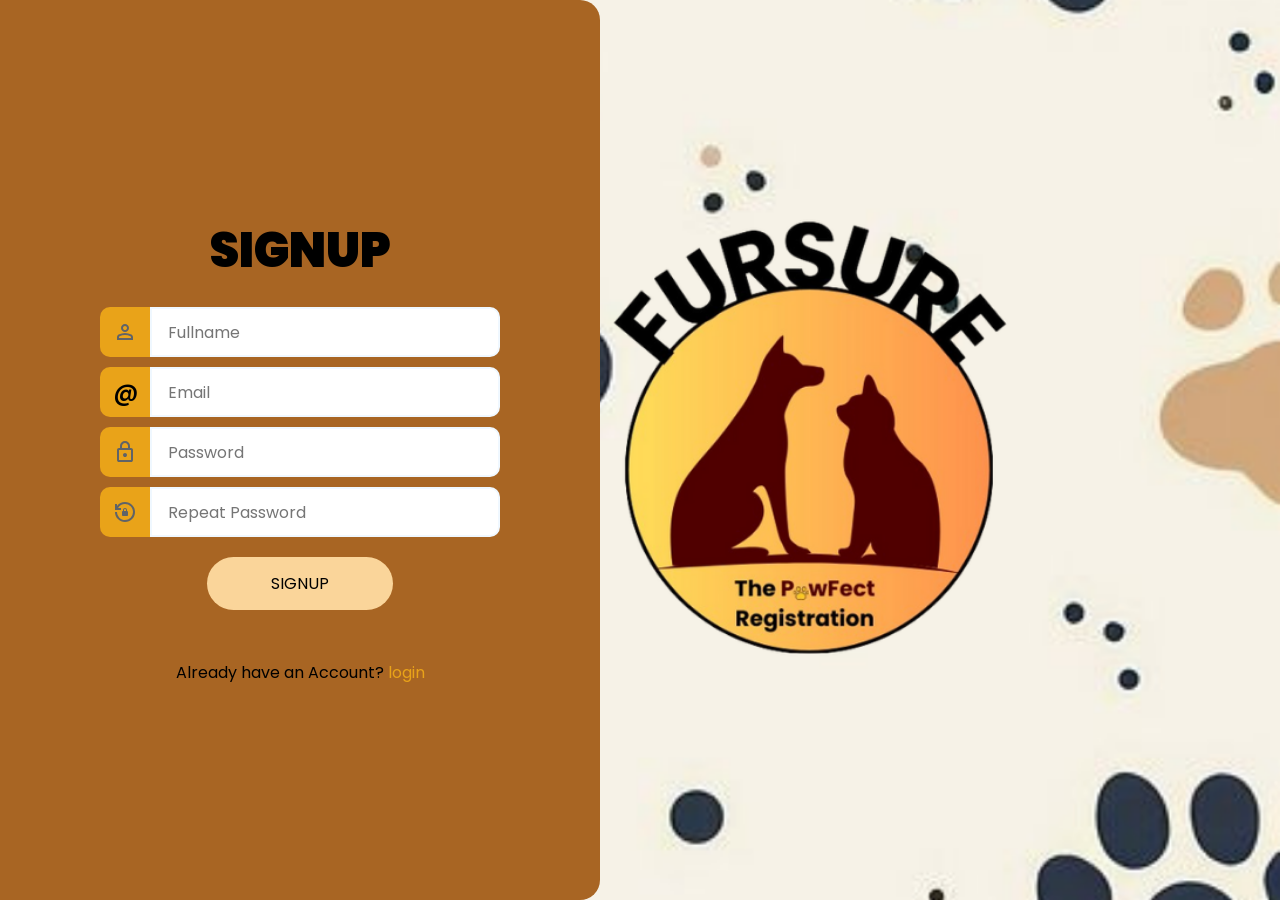
<file: index.html>
<!DOCTYPE html>
<html lang="en">
<head>
    <meta charset="UTF-8">
    <meta name="viewport" content="width=device-width, initial-scale=1.0">
    <title>Signup</title>
    <link rel="stylesheet" href="design.css">
</head>
<body>

    <div class="wrapper">
        
        <h1>Signup</h1>
        <form id="form">
            <div >
                <label for="fullname-input">
                    <svg xmlns="http://www.w3.org/2000/svg" height="24px" viewBox="0 -960 960 960" width="24px" fill="#5f6368"><path d="M480-480q-66 0-113-47t-47-113q0-66 47-113t113-47q66 0 113 47t47 113q0 66-47 113t-113 47ZM160-160v-112q0-34 17.5-62.5T224-378q62-31 126-46.5T480-440q66 0 130 15.5T736-378q29 15 46.5 43.5T800-272v112H160Zm80-80h480v-32q0-11-5.5-20T700-306q-54-27-109-40.5T480-360q-56 0-111 13.5T260-306q-9 5-14.5 14t-5.5 20v32Zm240-320q33 0 56.5-23.5T560-640q0-33-23.5-56.5T480-720q-33 0-56.5 23.5T400-640q0 33 23.5 56.5T480-560Zm0-80Zm0 400Z"/></svg>
                </label>
                <input type="text" name="fullname" id="fullname-input" placeholder="Fullname">
            </div>
            <div>
                <label for="email-input">
                    <span>@</span>
                </label>
                <input type="email" name="email" id="email-input" placeholder="Email">
            </div>
            <div>
                <label for="password-input">
                    <svg xmlns="http://www.w3.org/2000/svg" height="24px" viewBox="0 -960 960 960" width="24px" fill="#5f6368"><path d="M240-80q-33 0-56.5-23.5T160-160v-400q0-33 23.5-56.5T240-640h40v-80q0-83 58.5-141.5T480-920q83 0 141.5 58.5T680-720v80h40q33 0 56.5 23.5T800-560v400q0 33-23.5 56.5T720-80H240Zm0-80h480v-400H240v400Zm240-120q33 0 56.5-23.5T560-360q0-33-23.5-56.5T480-440q-33 0-56.5 23.5T400-360q0 33 23.5 56.5T480-280ZM360-640h240v-80q0-50-35-85t-85-35q-50 0-85 35t-35 85v80ZM240-160v-400 400Z"/></svg>
                </label>
                <input type="password" name="password" id="password-input" placeholder="Password">
            </div>
            <div>
                <label for="repeat-password-input">
                    <svg xmlns="http://www.w3.org/2000/svg" height="24px" viewBox="0 -960 960 960" width="24px" fill="#5f6368"><path d="M480-80q-83 0-156-31.5T197-197q-54-54-85.5-127T80-480h80q0 66 25 124.5t68.5 102q43.5 43.5 102 69T480-159q134 0 227-93t93-227q0-134-93-227t-227-93q-89 0-161.5 43.5T204-640h116v80H80v-240h80v80q55-73 138-116.5T480-880q83 0 156 31.5T763-763q54 54 85.5 127T880-480q0 83-31.5 156T763-197q-54 54-127 85.5T480-80Zm-80-240q-17 0-28.5-11.5T360-360v-120q0-17 11.5-28.5T400-520v-40q0-33 23.5-56.5T480-640q33 0 56.5 23.5T560-560v40q17 0 28.5 11.5T600-480v120q0 17-11.5 28.5T560-320H400Zm40-200h80v-40q0-17-11.5-28.5T480-600q-17 0-28.5 11.5T440-560v40Z"/></svg> 
                </label>
                <input type="password" name="repeat-password" id="repeat-password-input" placeholder="Repeat Password">
            </div>
            <button type="submit" onclick="window.location.href = 'login.html'">Signup</button>
        </form>
        <p>Already have an Account? <a href="login.html">login</a></p>
    </div>
    <script src="login.js" defer></script>
</body>
</html>
</file>
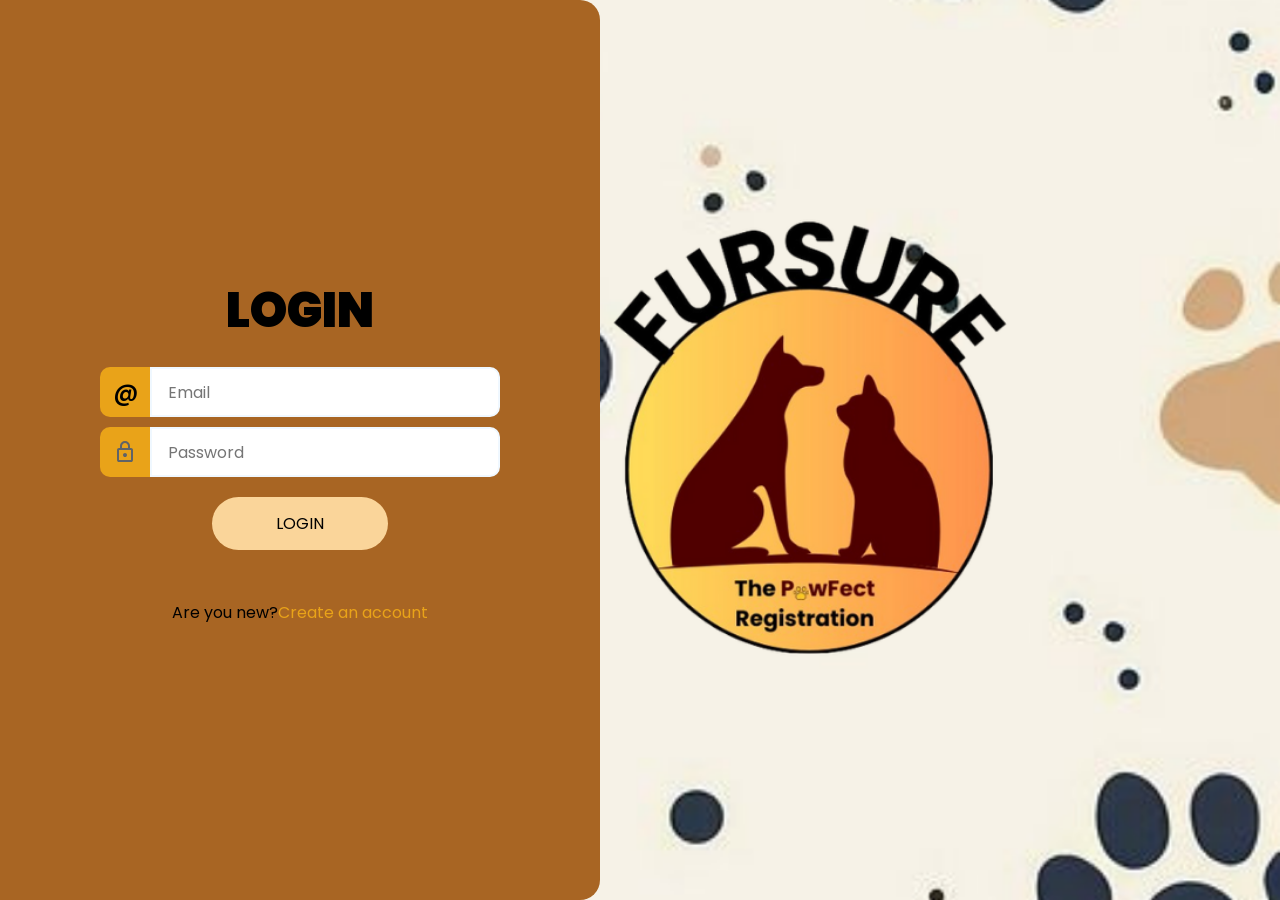
<file: login.html>
<!DOCTYPE html>
<html lang="en">
<head>
    <meta charset="UTF-8">
    <meta name="viewport" content="width=device-width, initial-scale=1.0">
    <title>login</title>
    <link rel="stylesheet" href="design.css">
    
</head>
<body>
    
    <div class="wrapper">
        <h1>LogIn</h1>
        <form id="form">
            <div>
                <label for="email-input">
                    <span>@</span>
                </label>
                <input type="email" name="email" id="email-input" placeholder="Email">
            </div>
            <div>
                <label for="password-input">
                    <svg xmlns="http://www.w3.org/2000/svg" height="24px" viewBox="0 -960 960 960" width="24px" fill="#5f6368"><path d="M240-80q-33 0-56.5-23.5T160-160v-400q0-33 23.5-56.5T240-640h40v-80q0-83 58.5-141.5T480-920q83 0 141.5 58.5T680-720v80h40q33 0 56.5 23.5T800-560v400q0 33-23.5 56.5T720-80H240Zm0-80h480v-400H240v400Zm240-120q33 0 56.5-23.5T560-360q0-33-23.5-56.5T480-440q-33 0-56.5 23.5T400-360q0 33 23.5 56.5T480-280ZM360-640h240v-80q0-50-35-85t-85-35q-50 0-85 35t-35 85v80ZM240-160v-400 400Z"/></svg>
                </label>
                <input type="password" name="password" id="password-input" placeholder="Password">
            </div>
          <button type="submit" onclick="window.location.href = 'terms.html'">Login</button>
        </form>
        <p>Are you new?<a href="index.html">Create an account</a></p>
    </div>
    <script src="login.js" defer></script>
</body>
</html>
</file>
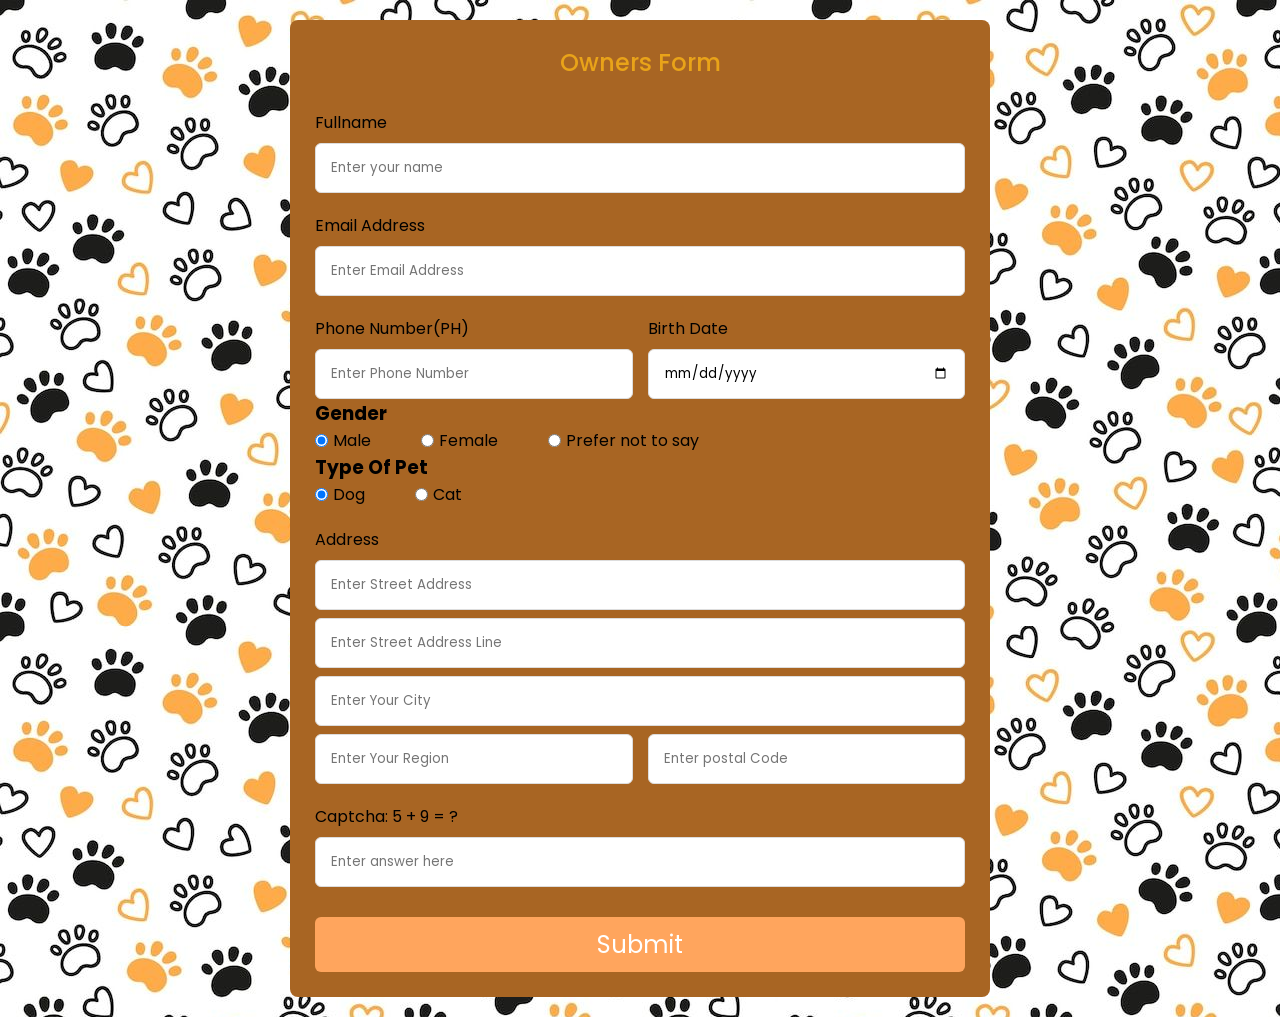
<file: owner.html>
<!DOCTYPE html>
<html lang="en">
<head>
    <meta charset="UTF-8">
    <meta name="viewport" content="width=device-width, initial-scale=1.0">
    <title>Owners Form</title>
    <link rel="stylesheet" href="owner.css">
</head>
<body>
    <section class="container">
        <header>Owners Form</header>
        <form action="#" class="form">
            <div class="input-box">
                <label for="">Fullname</label>
                <input type="text" placeholder="Enter your name" required>
            </div>
            <div class="input-box">
                <label for="">Email Address</label>
                <input type="text" placeholder="Enter Email Address" required>
            </div>
            <div class="column">
                <div class="input-box">
                    <label for="">Phone Number(PH)</label>
                    <input type="number" placeholder="Enter Phone Number" required>
                </div>
                <div class="input-box">
                    <label for="">Birth Date</label>
                    <input type="date" placeholder="Enter BirthDate" required>
                </div>
            </div>
            <div class="gender-">
                <h3>Gender</h3>
                <div class="gender-option">
                    <div class="gender">
                        <input type="radio" id="check" name="gender" checked>
                        <label for="check-male">Male</label>
                    </div>
                    <div class="gender">
                        <input type="radio" id="check" name="gender">
                        <label for="check-female">Female</label>
                    </div>
                    <div class="gender">
                        <input type="radio" id="check" name="gender">
                        <label for="check-other">Prefer not to say</label>
                    </div>
                </div>
            </div>
            <div class="pet-">
                <h3>Type Of Pet</h3>
                <div class="pet-option">
                    <div class="pet">
                        <input type="radio" id="check" name="pet" checked>
                        <label for="check-male">Dog</label>
                    </div>
                    <div class="pet">
                        <input type="radio" id="check" name="pet">
                        <label for="check-female">Cat</label>
                    </div>
                </div>
            </div>
            <div class="input-box addres">
                <label for="">Address</label>
                <input type="text" placeholder="Enter Street Address" required>
                <input type="text" placeholder="Enter Street Address Line">
                <input type="text" placeholder="Enter Your City" required>
                <div class="column">
                <input type="text" placeholder="Enter Your Region" required>
                <input type="number" placeholder="Enter postal Code" required>
                </div>
            </div>
            <div class="input-box">
                <label for="captcha">Captcha: <span id="captcha-question"></span></label>
                <input type="text" id="captcha-answer" placeholder="Enter answer here" required>
            </div>
            <button>Submit</button>
        </form>
    </section>
    <script src="owner.js"></script>
</body>
</html>
</file>
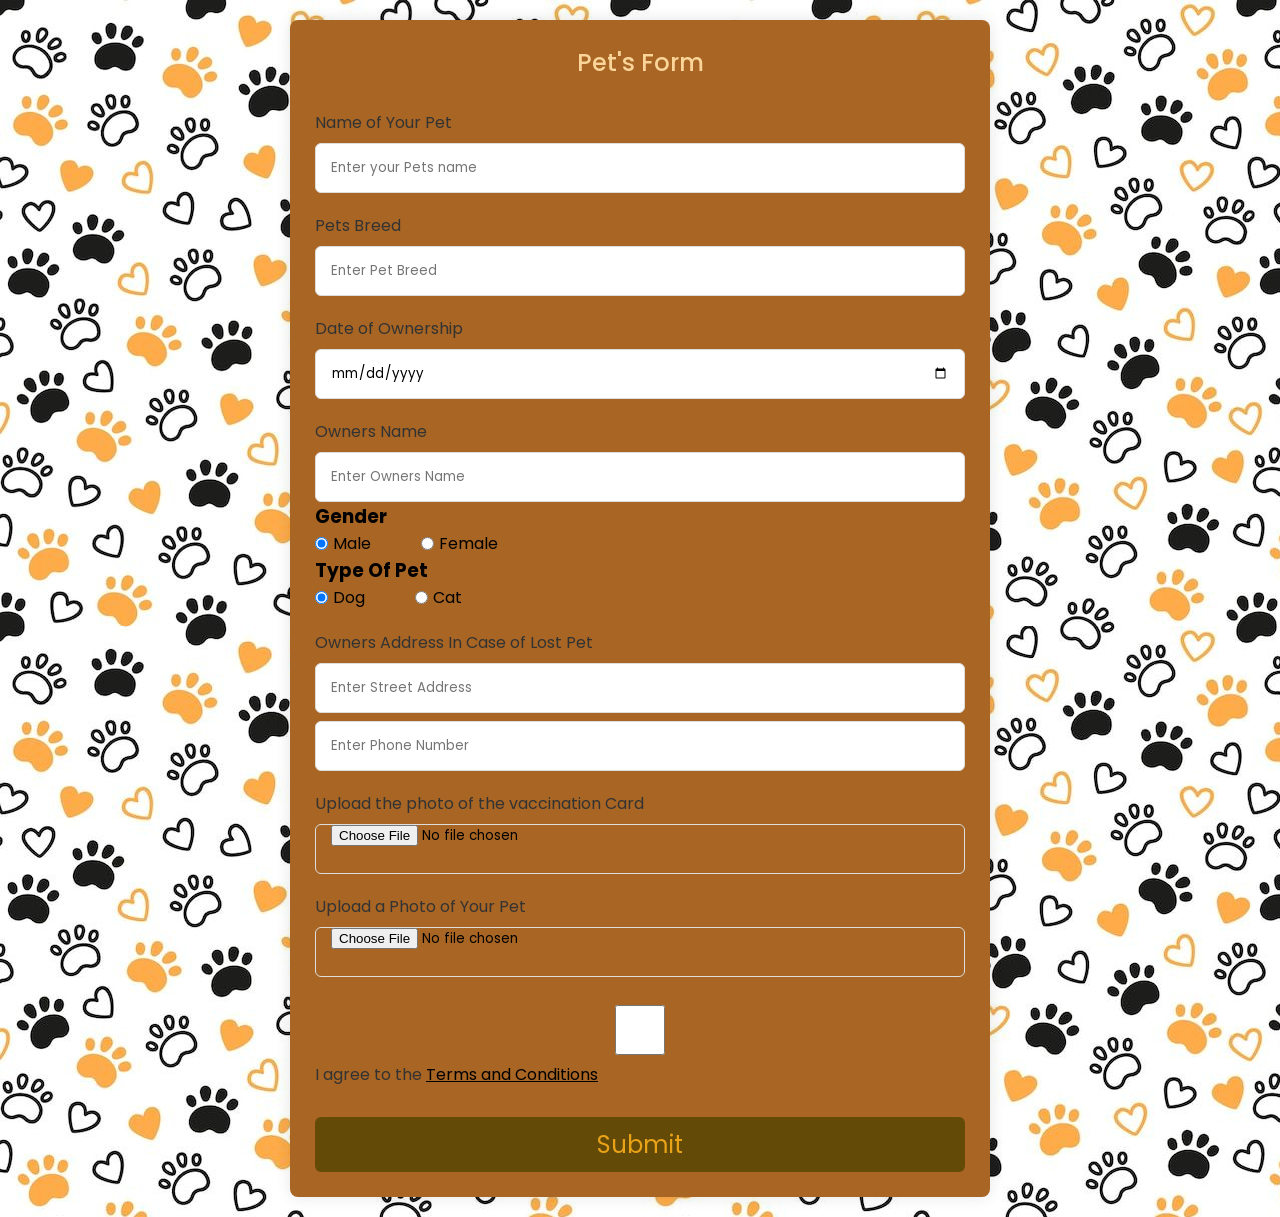
<file: pet.html>
<!DOCTYPE html>
<html lang="en">
<head>
    <meta charset="UTF-8">
    <meta name="viewport" content="width=device-width, initial-scale=1.0">
    <title>Pet Registration</title>
    <link rel="stylesheet" href="pet.css">
</head>
<body>
    <section class="container">
        <header>Pet's Form</header>
        <form action="#" class="form">
            <div class="input-box">
                <label for="">Name of Your Pet</label>
                <input type="text" placeholder="Enter your Pets name" required>
            </div>
            <div class="input-box">
                <label for="">Pets Breed</label>
                <input type="text" placeholder="Enter Pet Breed" required>
            </div>
            <div class="input-box">
                <label for="">Date of Ownership</label>
                <input type="date" placeholder="Date acquired" required>
            </div>
                <div class="input-box">
                    <label for="">Owners Name</label>
                    <input type="text" placeholder="Enter Owners Name" required>
                </div>
            </div>
            <div class="gender-">
                <h3>Gender</h3>
                <div class="gender-option">
                    <div class="gender">
                        <input type="radio" id="check" name="gender" checked>
                        <label for="check-male">Male</label>
                    </div>
                    <div class="gender">
                        <input type="radio" id="check" name="gender">
                        <label for="check-female">Female</label>
                    </div>
                </div>
            </div>
            <div class="pet-">
                <h3>Type Of Pet</h3>
                <div class="pet-option">
                    <div class="pet">
                        <input type="radio" id="check" name="pet" checked>
                        <label for="check-male">Dog</label>
                    </div>
                    <div class="pet">
                        <input type="radio" id="check" name="pet">
                        <label for="check-female">Cat</label>
                    </div>
                </div>
            </div>
            <div class="input-box addres">
                <label for="">Owners Address In Case of Lost Pet</label>
                <input type="text" placeholder="Enter Street Address" required>
                <input type="number" placeholder="Enter Phone Number" required>
            </div>
            <div class="input-box">
                <label for="pet-photo">Upload the photo of the vaccination Card</label>
                <input type="file" id="pet-photo" accept="image/*" required>
            </div>
            <div class="input-box">
                <label for="pet-photo">Upload a Photo of Your Pet</label>
                <input type="file" id="pet-photo" accept="image/*" required>
            </div>
            <div class="input-box">
                <label>
                  <input type="checkbox" id="terms-checkbox" required>
                  I agree to the <a href="#" id="view-terms">Terms and Conditions</a>
                </label>
              </div>
              
              <!-- Modal structure -->
              <div id="terms-modal" class="modal">
                <div class="modal-content">
                  <span class="close">&times;</span>
                  <h2>Terms and Conditions</h2>
                  <p>
                    <!-- You can replace this text with your real terms -->
Effective Date: 2025-05-01
<br>
By registering your pet with FurSure, you agree to comply with the following Terms and Conditions. Please read them carefully.
<br>
1. <strong>Eligibility</strong>
The registrant must be 18 years or older.
Only domesticated animals (e.g., dogs, cats) are eligible unless otherwise stated.
Pet owners must reside within the jurisdiction or service area of <strong>Barangay Tadiangan.</strong>
<br>
2. <strong>Registration Requirements</strong>
Accurate and complete information about the pet (including name, breed, age, sex, color, and distinguishing features) must be provided.
Vaccination records, especially rabies, must be up to date and submitted during registration.
A recent photograph of the pet may be required.
<br>
3. <strong>Fees</strong>
Registration fee is Free But Collar Imprinted with your Pets Qr Code have Charge.
Renewal fees may be charged annually or as specified by The Goverment of Tadiangan.
<br>
4. <strong>Identification</strong>
All registered pets must wear an Collar printed with Pets Qr Code with the registration number provided by FurSure.org.
Lost or damaged tags can be replaced for an additional fee.
<br>
5. <strong>Owner Responsibilities</strong>
Owners are responsible for keeping registration information current, including address and contact details.
Owners must ensure their pet is well-cared for, not a public nuisance, and does not pose a threat to others.
<br>
6. <strong>Changes and Termination</strong>
The government and the Organization have reserves the right to suspend or revoke registration if the pet is found to be mistreated, dangerous, or if false information was submitted.
Owners may cancel registration at any time by notifying [Name of Organization].
<br>
7. <strong>Liability</strong>
The organization is not liable for injuries, losses, or damages resulting from registered pets.
Owners assume all liability for their pet’s actions.
<br>
8. <strong>Privacy</strong>
Personal information collected during registration will be used solely for the purpose of pet identification and owner contact.
Data will be handled according to FurSure's privacy policy.
<br>
9. <strong>Amendments</strong>
Governement or FurSures reserves the right to amend these Terms and Conditions at any time. Changes will be communicated via [email/website/notice].
By submitting your pet registration, you acknowledge that you have read, understood, and agreed to these Terms and Conditions.
                  </p>
                </div>
              </div>
            <button>Submit</button>
        </form>
    </section>
    <script src="pet.js"></script>
</body>
</html>
</file>
<file: design.css>
@import url('https://fonts.googleapis.com/css2?family=Montserrat:wght@100..900&family=Poppins:ital,wght@0,100;0,200;0,300;0,400;0,500;0,600;0,700;0,800;0,900;1,100;1,200;1,300;1,400;1,500;1,600;1,700;1,800;1,900&display=swap');
*{
    margin: 0;
    padding: 0;
}
html{
    font-family: Poppins, 'Segoe UI', Tahoma, Geneva, Verdana, sans-serif;
    font-size: 12pt;
    text-align: center;
}
body{
    min-height: 100vh;
    background-image: url(Untitled\ design\ \(5\).png);
    background-repeat: no-repeat;
    background-size: cover;
    background-position: right;
    overflow: hidden;
}

.wrapper{
    box-sizing: border-box;
    background-color: #A86523;
    height: 100vh;
    width: max(40%, 600px);
    padding: 10px;
    border-radius: 0 20px 20px 0;
    display: flex;
    flex-direction: column;
    align-items: center;
    justify-content: center;
}
h1{
    font-size: 3rem;
    font-weight: 900;
    text-transform: uppercase;
}
form{
    width: min(400px, 100%);
    margin-top: 20px;
    margin-bottom: 50px;
    display: flex;
    flex-direction: column;
    align-items: center;
    gap: 10px;
}
form > div{
    width: 100%;
    display: flex;
    justify-content: center;
}
form label{
    flex-shrink: 0;
    height: 50px;
    width: 50px;
    background-color: #E9A319;
    border-radius: 10px 0 0 10px;
    display: flex;
    justify-content: center;
    align-items: center;
    font-size: 1.5rem;
    font-weight: 500;
}
form input{
    box-sizing: border-box;
    flex-grow: 1;
    min-width: 0;
    height: 50px;
    padding: 1em;
    font: inherit;
    border-radius: 0 10px 10px 0;
    border-left: none;
    border:2px solid aliceblue;
    transition: 150ms ease;
}
form input:hover{
 border-color:black;
}
form button{
    margin-top: 10px;
    border: none;
    border-radius: 1000px;
    padding: .85em 4em;
    font-weight: 600;
    text-transform: uppercase;
    cursor: pointer;
    background-color: #FAD59A;
    font: inherit;
}
form button:hover{
    background-color: #dbcca3;
}
a{
    text-decoration: none;
    color: #E9A319;
}
a:hover{
    text-decoration: underline;
}
form div.incorrect label{
    background-color: red;
}
form div.incorrect input{
    border-color: red;
}
@media(max-width: 1100px){
    .wrapper{
        width: min(600px, 100%);
        border-radius: 0;
    }
}
</file>
<file: owner.css>
@import url('https://fonts.googleapis.com/css2?family=Montserrat:wght@100..900&family=Poppins:ital,wght@0,100;0,200;0,300;0,400;0,500;0,600;0,700;0,800;0,900;1,100;1,200;1,300;1,400;1,500;1,600;1,700;1,800;1,900&display=swap');

*{
    margin: 0;
    padding: 0;
    box-sizing: border-box;
    font-family: "poppins", sans-serif;
    color: black;
}
body{
    min-height: 100vh;
    display: flex;
    align-items: center;
    justify-content: center;
    padding: 20px;
    background-image: url(bj2.jpg);
}
.container{
    position: relative;
    max-width: 700px;
    width: 100%;
    background: #A86523;
    padding: 25px;
    border-radius: 8px;
    box-shadow: 0 0 15pxrgba(0, 0, 0, 0.1);
}
.container header{
    font-size: 1.5rem;
    font-weight: 500;
    text-align: center;
    color: #E9A319;
}
.container .form{
    margin-top: 30px;
}
.container .input-box{
    width: 100%;
    margin-top: 20px;
}
.input-box label{
    color: black;
}
.form .input-box input{
   position: relative;
   height: 50px;
   width: 100%;
   outline: none;
   border: 1px solid #ddd;
   border-radius: 6px;
   padding: 0 15px;
   margin-top: 8px;
}
.form .column{
    display: flex;
    column-gap: 15px;
}
.form .gender-box{
    margin-top: 20px;
}
.form .pet-box{
    margin-top: 20px;
}
.gender-box{
    color: black;
    font-size: 1rem;
    font-weight: 400;
    margin-bottom: 8px;
}
.pet-box{
    color: #333;
    font-size: 1rem;
    font-weight: 400;
    margin-bottom: 8px;
}
.form :where(.gender-option, .gender){
    display: flex;
    align-items: center;
    column-gap: 50px;
    flex-wrap: wrap; 
}
.form :where(.pet-option, .pet){
    display: flex;
    align-items: center;
    column-gap: 50px;
    flex-wrap: wrap;

}
.form .gender{
    column-gap: 5px;
}
.form .pet{
    column-gap: 5px;
}
.form :where(.gender input, .gender label){
    cursor: pointer;
}
.form :where(.pet input, .pet label){
    cursor: pointer;
}
.gender label{
    color: black;
}
.pet label{
    color: black;
}
.form button{
    height: 55px;
    width: 100%;
    color: #fff;
    font-size: 1.5rem;
    border: none;
    margin-top: 30px;
    cursor: pointer;
    border-radius: 6px;
    font-weight: 400;
    background-color: #FFA55D;
}
.form button:hover{
    background-color: #FCEFCB;
    color: #594100;
    transition: 0.3s ease;
}

@media screen and (max-width: 500px){
    .form .column{
        flex-wrap: wrap;
    }
    .form :where(.gender-option, .gender){
        row-gap: 15px;
    }
    .form :where(.pet-option, .pet){
        row-gap: 15px;
    }
}
</file>
<file: pet.css>
@import url('https://fonts.googleapis.com/css2?family=Montserrat:wght@100..900&family=Poppins:ital,wght@0,100;0,200;0,300;0,400;0,500;0,600;0,700;0,800;0,900;1,100;1,200;1,300;1,400;1,500;1,600;1,700;1,800;1,900&display=swap');

*{
    margin: 0;
    padding: 0;
    box-sizing: border-box;
    font-family: "poppins", sans-serif;
    color: black;
}
body{
    min-height: 100vh;
    display: flex;
    align-items: center;
    justify-content: center;
    padding: 20px;
    background-image: url(bj2.jpg); ;
}
.container{
    position: relative;
    max-width: 700px;
    width: 100%;
    background: #A86523;
    padding: 25px;
    border-radius: 8px;
    box-shadow: 0 0 15px rgba(0, 0, 0, 0.1);
}
.container header{
    font-size: 1.5rem;
    font-weight: 500;
    text-align: center;
    color: #FAD59A;
}
.container .form{
    margin-top: 30px;
}
.container .input-box{
    width: 100%;
    margin-top: 20px;
}
.input-box label{
    color: #333;
}
.form .input-box input{
   position: relative;
   height: 50px;
   width: 100%;
   outline: none;
   border: 1px solid #ddd;
   border-radius: 6px;
   padding: 0 15px;
   margin-top: 8px;
}
.form .column{
    display: flex;
    column-gap: 15px;
}
.form .gender-box{
    margin-top: 20px;
}
.form .pet-box{
    margin-top: 20px;
}
.gender-box{
    color: black;
    font-size: 1rem;
    font-weight: 400;
    margin-bottom: 8px;
}
.pet-box{
    color: black;
    font-size: 1rem;
    font-weight: 400;
    margin-bottom: 8px;
}
.form :where(.gender-option, .gender){
    display: flex;
    align-items: center;
    column-gap: 50px;
    flex-wrap: wrap; 
}
.form :where(.pet-option, .pet){
    display: flex;
    align-items: center;
    column-gap: 50px;
    flex-wrap: wrap;

}
.form .gender{
    column-gap: 5px;
}
.form .pet{
    column-gap: 5px;
}
.form :where(.gender input, .gender label){
    cursor: pointer;
}
.form :where(.pet input, .pet label){
    cursor: pointer;
}
.gender label{
    color: black;
}
.pet label{
    color: black;
}
.form button{
    height: 55px;
    width: 100%;
    color: #E9A319;
    font-size: 1.5rem;
    border: none;
    margin-top: 30px;
    cursor: pointer;
    border-radius: 6px;
    font-weight: 400;
    background-color: #644A07;
}
.form button:hover{
    background-color: #FAD59A;
    color: #333;
    transition: 0.3s ease;
}

@media screen and (max-width: 500px){
    .form .column{
        flex-wrap: wrap;
    }
    .form :where(.gender-option, .gender){
        row-gap: 15px;
    }
    .form :where(.pet-option, .pet){
        row-gap: 15px;
    }
}
.modal {
    display: none;
    position: fixed;
    z-index: 999;
    padding-top: 100px;
    left: 0;
    top: 0;
    width: 100%;
    height: 100%;
    overflow: auto;
    background-color: rgba(0,0,0,0.6);
  }
  
  .modal-content {
    background-color: #fff;
    margin: auto;
    padding: 30px;
    border-radius: 8px;
    width: 60%;
    max-width: 600px;
    position: relative;
  }
  
  .modal .close {
    position: absolute;
    right: 15px;
    top: 10px;
    color: #aaa;
    font-size: 28px;
    font-weight: bold;
    cursor: pointer;
  }
  .modal .close:hover {
    color: black;
  }
</file>
